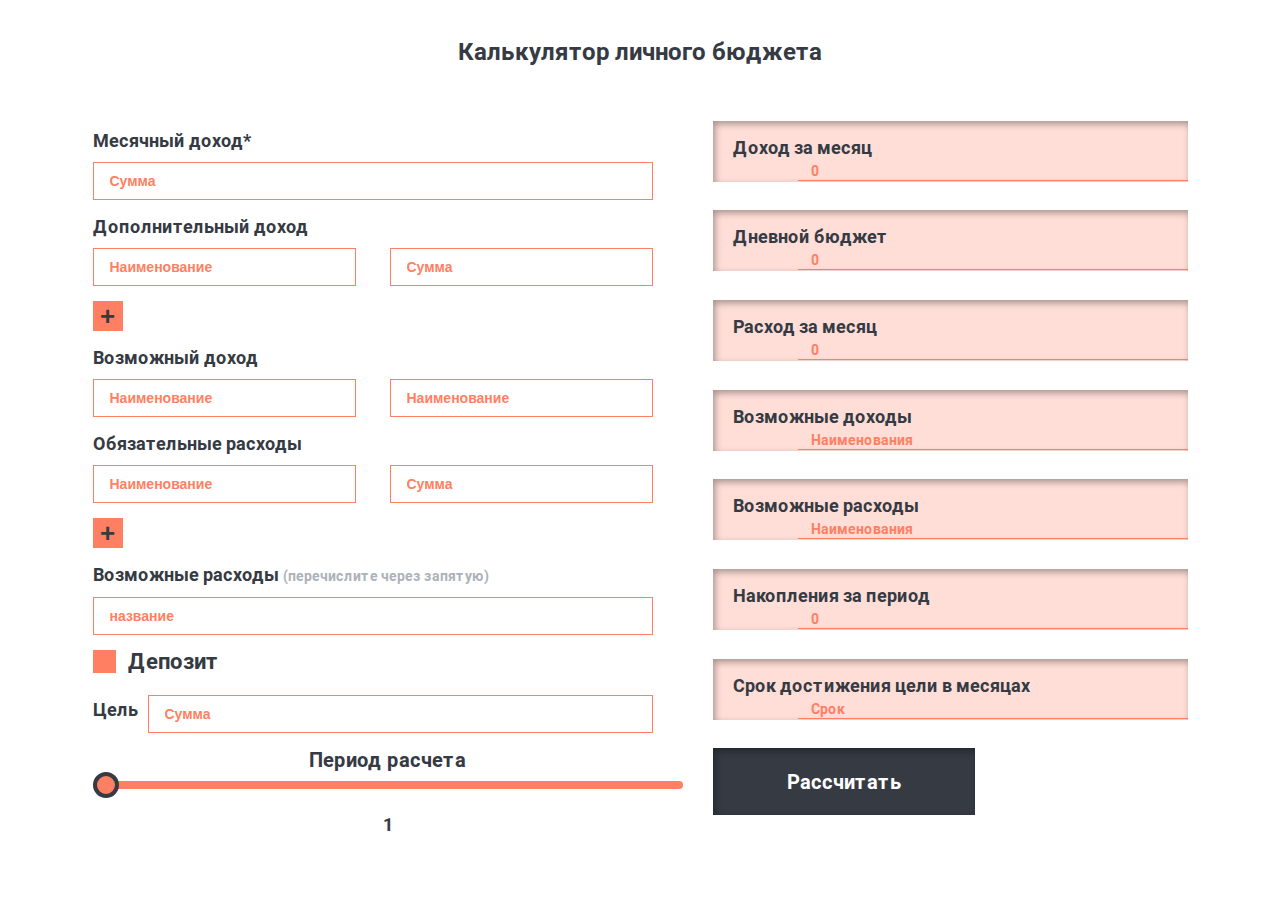
<file: lesson09/index.html>
<!doctype html>
<html lang="pl">
<head>
    <meta charset="UTF-8">
    <meta name="viewport"
        content="width=device-width, user-scalable=no, initial-scale=1.0, maximum-scale=1.0, minimum-scale=1.0">
    <meta http-equiv="X-UA-Compatible" content="ie=edge">
    <link rel="preload" href="./font/Roboto-Bold.woff2" as="font" type="font/woff2" crossorigin>
    <link rel="stylesheet" href="./css/style.min.css">

    <title>Document</title>
</head>
<body>
<h1>Калькулятор личного бюджета</h1>
<section class="main">

    <div class="calc">

        <div class="data">
            <div class="salary">
                <div class="salary-title title">Месячный доход*</div>
                <input type="text" class="salary-amount" placeholder="Сумма">
            </div>

            <div class="income">
                <div class="income-title title">Дополнительный доход</div>
                <div class="income-items">
                    <input type="text" class="income-title" placeholder="Наименование">
                    <input type="text" class="income-amount" placeholder="Сумма">
                </div>

                <button class="btn_plus income_add">+</button>
            </div>

            <div class="additional_income">
                <div class="additional_income-title title">Возможный доход</div>
                <input type="text" class="additional_income-item" placeholder="Наименование">
                <input type="text" class="additional_income-item" placeholder="Наименование">
            </div>

            <div class="expenses">
                <div class="expenses-title title">Обязательные расходы</div>
                <div class="expenses-items">
                    <input type="text" class="expenses-title" placeholder="Наименование">
                    <input type="text" class="expenses-amount" placeholder="Сумма">
                </div>

                <button class="btn_plus expenses_add">+</button>
            </div>
            <div class="additional_expenses">
                <div class="additional_expenses-title title">Возможные расходы <span>(перечислите через запятую)</span></div>
                <input type="text" class="additional_expenses-item" placeholder="название">

            </div>

            <div class="deposit">
                <label class="deposit-label title">Депозит
                    <input id="deposit-check" type="checkbox">
                    <span class="deposit-checkmark"></span>
                </label>
                <select class="deposit-bank">
                    <option value="">Процент</option>
                    <option value="4">Сбербанк</option>
                    <option value="5">Газпромбанк</option>
                    <option value="6">Тинькофф</option>
                    <option value="7">МТС Банк</option>
                    <option value="8">АбсолютБанк</option>
                    <option value="other">Другой</option>
                </select>
                <div class="deposit-calc">
                    <input type="text" class="deposit-amount" placeholder="Сумма">
                    <input type="text" class="deposit-percent" placeholder="Процент">
                </div>
            </div>

            <div class="target">
                <span class="target-title title">Цель</span>
                <input type="text" class="target-amount" placeholder="Сумма">
            </div>

            <div class="period">
                <div class="title period-title">Период расчета</div>
                <input class="period-select" type="range" step="1" min="1" max="12" value="1">
                <div class="title period-amount">1</div>
            </div>

        </div>

        <div class="result">
            <div class="result-budget_month">
                <span class="title">Доход за месяц</span>
                <input type="text" class="result-total budget_month-value" placeholder="0" disabled>
            </div>
            <div class="result-budget_day">
                <span class="title">Дневной бюджет</span>
                <input type="text" class="result-total budget_day-value" placeholder="0">
            </div>

            <div class="result-expenses_month">
                <span class="title">Расход за месяц</span>
                <input type="text" class="result-total expenses_month-value" placeholder="0" disabled>
            </div>
            <div class="result-additional_income">
                <span class="title">Возможные доходы</span>
                <input type="text" class="result-total additional_income-value" placeholder="Наименования" disabled>
            </div>
            <div class="result-additional_expenses">
                <span class="title">Возможные расходы</span>
                <input type="text" class="result-total additional_expenses-value" placeholder="Наименования" disabled>
            </div>

            <div class="result-income_period">
                <span class="title">Накопления за период</span>
                <input type="text" class="result-total income_period-value" placeholder="0" disabled>
            </div>
            <div class="result-target_month">
                <span class="title">Срок достижения цели в месяцах</span>
                <input type="text" class="result-total target_month-value" placeholder="Срок" disabled>
            </div>
            <div class="control">
                <button id="start">Рассчитать</button>
                <button id="cancel">Сбросить</button>
            </div>
        </div>


    </div>


</section>
<!--<script src="./script/oop.js"></script>-->
<script src="js/index.js"></script>
</body>
</html>
</file>
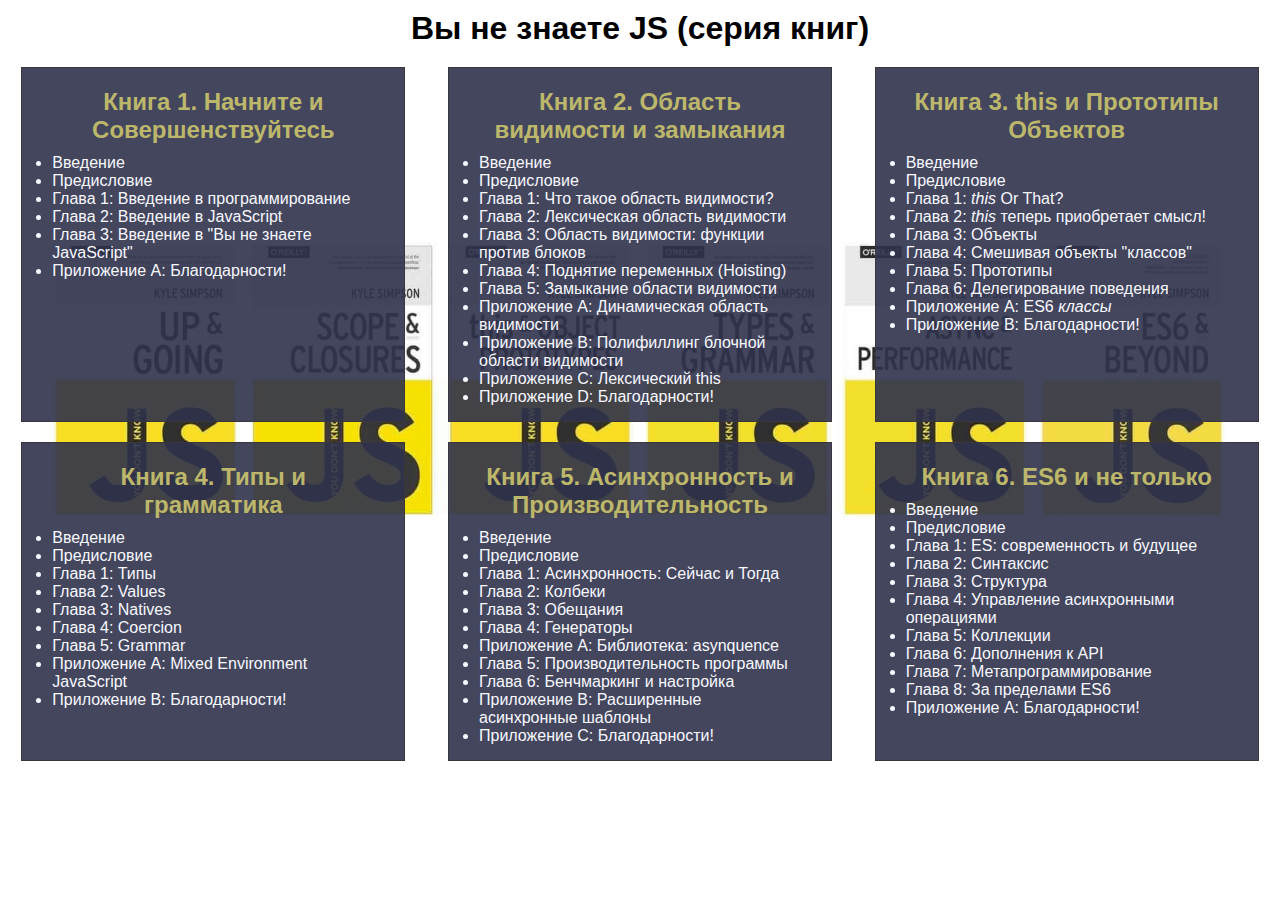
<file: lesson10/index.html>
<!doctype html>
<html lang="ru">
<head>
    <meta charset="UTF-8">
    <meta name="viewport"
        content="width=device-width, user-scalable=no, initial-scale=1.0, maximum-scale=1.0, minimum-scale=1.0">
    <meta http-equiv="X-UA-Compatible" content="ie=edge">
    <link rel="stylesheet" href="style.css">
    <title>You don't know js</title>
</head>
<body>
<h1>Вы не знаете JS (серия книг)</h1>
<aside class="books">
    <div class="book">
        <h2>
            <a href="https://github.com/azat-io/you-dont-know-js-ru/blob/master/scope%20%26%20closures/README.md#%D0%92%D1%8B-%D0%BD%D0%B5-%D0%B7%D0%BD%D0%B0%D0%B5%D1%82%D0%B5-js-%D0%9E%D0%B1%D0%BB%D0%B0%D1%81%D1%82%D1%8C-%D0%B2%D0%B8%D0%B4%D0%B8%D0%BC%D0%BE%D1%81%D1%82%D0%B8-%D0%B8-%D0%B7%D0%B0%D0%BC%D1%8B%D0%BA%D0%B0%D0%BD%D0%B8%D1%8F"
            target="_blank"> Книга 2. Область видимости и замыкания</a></h2>
        <ul>
            <li>Введение</li>
            <li>Предисловие</li>
            <li>Приложение C: Лексический this</li>
            <li>Глава 1: Что такое область видимости?</li>
            <li>Глава 4: Поднятие переменных (Hoisting)</li>
            <li>Глава 5: Замыкание области видимости</li>
            <li>Глава 2: Лексическая область видимости</li>
            <li>Приложение A: Динамическая область видимости</li>
            <li>Глава 3: Область видимости: функции против блоков</li>
            <li>Приложение B: Полифиллинг блочной области видимости</li>
            <li>Приложение D: Благодарности!</li>
        </ul>
    </div>
    <div class="book">
        <h2>
            <a href="https://github.com/azat-io/you-dont-know-js-ru/blob/master/up%20%26%20going/README.md#%D0%92%D1%8B-%D0%BD%D0%B5-%D0%B7%D0%BD%D0%B0%D0%B5%D1%82%D0%B5-js-%D0%9D%D0%B0%D1%87%D0%BD%D0%B8%D1%82%D0%B5-%D0%B8-%D0%A1%D0%BE%D0%B2%D0%B5%D1%80%D1%88%D0%B5%D0%BD%D1%81%D1%82%D0%B2%D1%83%D0%B9%D1%82%D0%B5%D1%81%D1%8C"
            target="_blank">Книга 1. Начните и Совершенствуйтесь</a></h2>
        <ul>
            <li class="chapter">Введение</li>
            <li class="chapter">Предисловие</li>
            <li class="chapter">Глава 1: Введение в программирование</li>
            <li class="chapter">Глава 2: Введение в JavaScript</li>
            <li class="chapter">Глава 3: Введение в "Вы не знаете JavaScript"</li>
            <li class="chapter">Приложение A: Благодарности!</li>
        </ul>
    </div>
    <div class="book">
        <h2>
            <a href="https://github.com/azat-io/you-dont-know-js-ru/blob/master/es6%20%26%20beyond/README.md#you-dont-know-js-es6--beyond"
            target="_blank">Книга 6. ES6 и не только</a></h2>
        <ul>
            <li>Введение</li>
            <li>Предисловие</li>
            <li>Глава 1: ES: современность и будущее</li>
            <li>Глава 2: Синтаксис</li>
            <li>Глава 3: Структура</li>
            <li>Глава 4: Управление асинхронными операциями</li>
            <li>Глава 5: Коллекции</li>
            <li>Глава 6: Дополнения к API</li>
            <li>Глава 7: Метапрограммирование</li>
            <li>Приложение A: Благодарности!</li>
        </ul>
    </div>
    <div class="book">
        <h2>
            <a href="https://github.com/azat-io/you-dont-know-js-ru/blob/master/types%20%26%20grammar/README.md#you-dont-know-js-types--grammar"
            target="_blank">Книга 4. Типы и грамматика</a></h2>
        <ul>
            <li>Введение</li>
            <li>Предисловие</li>
            <li>Глава 1: Типы</li>
            <li>Глава 2: Values</li>
            <li>Глава 3: Natives</li>
            <li>Глава 4: Coercion</li>
            <li>Глава 5: Grammar</li>
            <li>Приложение A: Mixed Environment JavaScript</li>
            <li>Приложение B: Благодарности!</li>
        </ul>
    </div>
    <div class="book">
        <h2>
            <a href="https://github.com/azat-io/you-dont-know-js-ru/blob/master/this%20%26%20object%20prototypes/README.md#you-dont-know-js-this--object-prototypes"
            target="_blank">Книга 3. this и Пропопипы Объектов</a></h2>
        <ul>
            <li>Введение</li>
            <li>Предисловие</li>
            <li>Глава 1: <em>this</em> Or That?</li>
            <li>Глава 2: <em>this</em> теперь приобретает смысл!</li>
            <li>Глава 3: Объекты</li>
            <li>Глава 4: Смешивая объекты "классов"</li>
            <li>Глава 5: Прототипы</li>
            <li>Глава 6: Делегирование поведения</li>
            <li>Приложение A: ES6 <em>классы</em></li>
            <li>Приложение B: Благодарности!</li>
        </ul>
    </div>
    <div class="book">
        <h2>
            <a href="https://github.com/azat-io/you-dont-know-js-ru/blob/master/async%20%26%20performance/README.md#you-dont-know-js-async--performance"
            target="_blank">Книга 5. Асинхронность и Производительность</a></h2>
        <ul>
            <li>Введение</li>
            <li>Предисловие</li>
            <li>Глава 4: Генераторы</li>
            <li>Глава 2: Колбеки</li>
            <li>Глава 3: Обещания</li>
            <li>Приложение A: Библиотека: asynquence</li>
            <li>Глава 5: Производительность программы</li>
            <li>Глава 6: Бенчмаркинг и настройка</li>
            <li>Приложение B: Расширенные асинхронные шаблоны</li>
            <li>Глава 1: Асинхронность: Сейчас и Тогда</li>
            <li>Приложение C: Благодарности!</li>
        </ul>
    </div>
</aside>


<div class="adv">
    <span>Купи google недорого</span>
</div>

    <script src="script.js"></script>
</body>
</html>
</file>
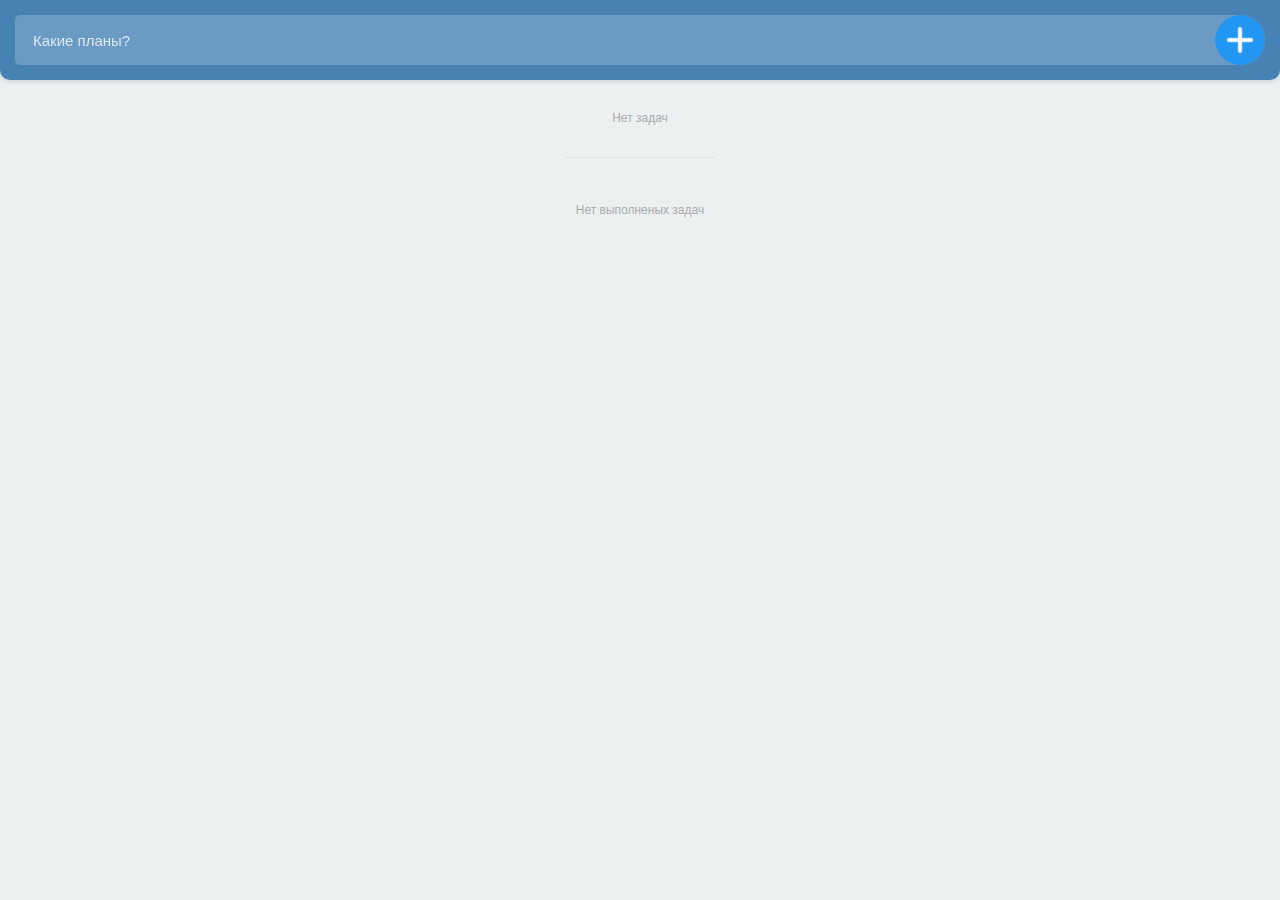
<file: lesson12/index.html>
<!doctype html>
<html lang="ru">
<head>
	<meta charset="UTF-8">
	<meta name="viewport"
				content="width=device-width, user-scalable=no, initial-scale=1.0, maximum-scale=1.0, minimum-scale=1.0">
	<meta http-equiv="X-UA-Compatible" content="ie=edge">
	<title>ToDo</title>

	<link rel="stylesheet" type="text/css" href="css/normalize.css">
	<link rel="stylesheet" type="text/css" href="css/style.css">
</head>
<body>

<header class="header">
	<form class="todo-control">
		<label><input class="header-input" type="text" placeholder="Какие планы?"></label>
		<button class="header-button" id="add"></button>
	</form>
</header>

<div class="todo-container">

	<ul class="todo todo-list" id="todo">
		
	</ul>

	<ul class="todo todo-completed" id="completed">
		
	</ul>
</div>

<script src="script.js"></script>
<!-- <script src="index.js"></script> -->
</body>
</html>
</file>
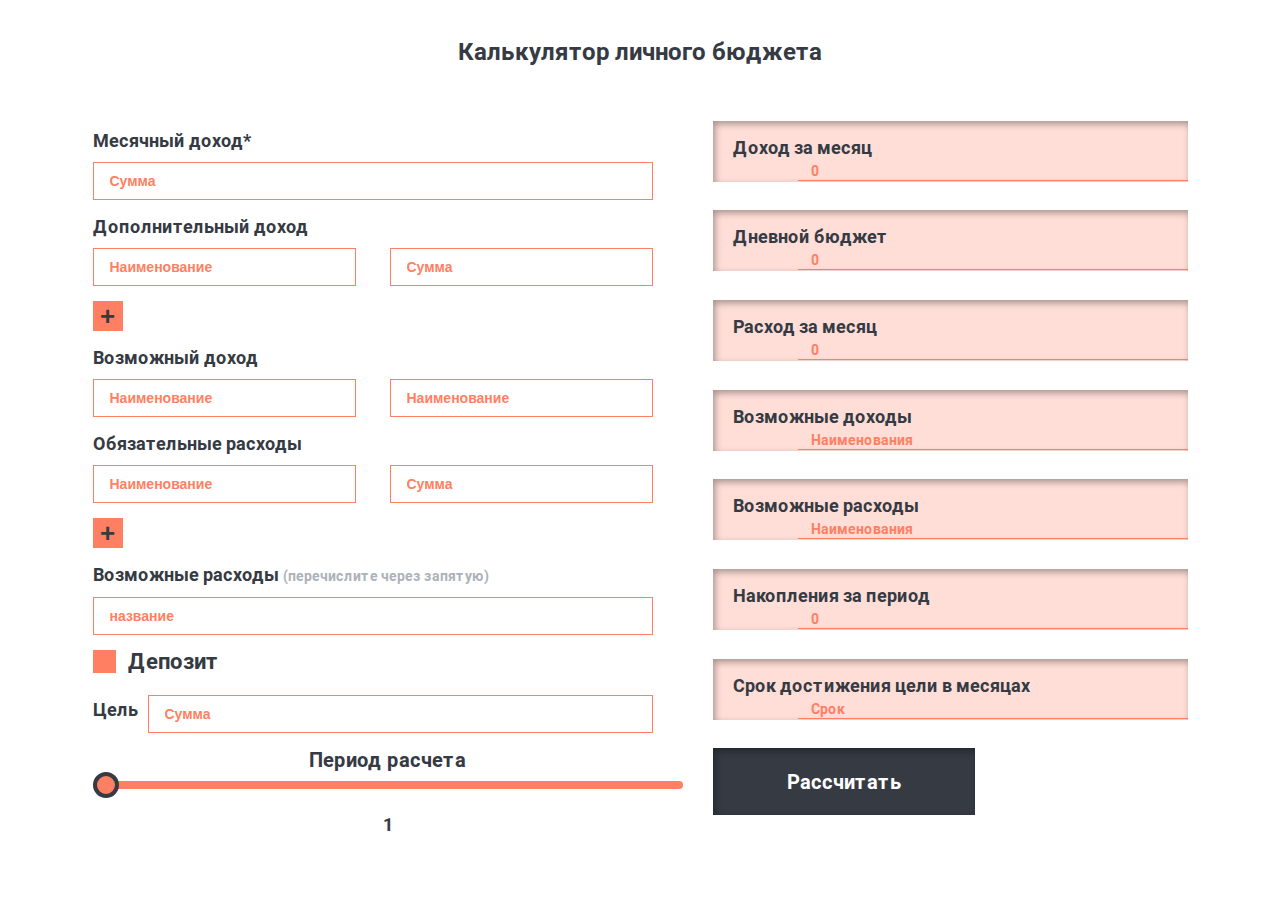
<file: lesson13/index.html>
<!doctype html>
<html lang="pl">
<head>
    <meta charset="UTF-8">
    <meta name="viewport"
        content="width=device-width, user-scalable=no, initial-scale=1.0, maximum-scale=1.0, minimum-scale=1.0">
    <meta http-equiv="X-UA-Compatible" content="ie=edge">
    <link rel="preload" href="./font/Roboto-Bold.woff2" as="font" type="font/woff2" crossorigin>
    <link rel="stylesheet" href="./css/style.min.css">

    <title>Document</title>
</head>
<body>
<h1>Калькулятор личного бюджета</h1>
<section class="main">

    <div class="calc">

        <div class="data">
            <div class="salary">
                <div class="salary-title title">Месячный доход*</div>
                <input type="text" class="salary-amount" placeholder="Сумма">
            </div>

            <div class="income">
                <div class="income-title title">Дополнительный доход</div>
                <div class="income-items">
                    <input type="text" class="income-title" placeholder="Наименование">
                    <input type="text" class="income-amount" placeholder="Сумма">
                </div>

                <button class="btn_plus income_add">+</button>
            </div>

            <div class="additional_income">
                <div class="additional_income-title title">Возможный доход</div>
                <input type="text" class="additional_income-item" placeholder="Наименование">
                <input type="text" class="additional_income-item" placeholder="Наименование">
            </div>

            <div class="expenses">
                <div class="expenses-title title">Обязательные расходы</div>
                <div class="expenses-items">
                    <input type="text" class="expenses-title" placeholder="Наименование">
                    <input type="text" class="expenses-amount" placeholder="Сумма">
                </div>

                <button class="btn_plus expenses_add">+</button>
            </div>
            <div class="additional_expenses">
                <div class="additional_expenses-title title">Возможные расходы <span>(перечислите через запятую)</span></div>
                <input type="text" class="additional_expenses-item" placeholder="название">

            </div>

            <div class="deposit">
                <label class="deposit-label title">Депозит
                    <input id="deposit-check" type="checkbox">
                    <span class="deposit-checkmark"></span>
                </label>
                <select class="deposit-bank">
                    <option value="">Процент</option>
                    <option value="4">Сбербанк</option>
                    <option value="5">Газпромбанк</option>
                    <option value="6">Тинькофф</option>
                    <option value="7">МТС Банк</option>
                    <option value="8">АбсолютБанк</option>
                    <option value="other">Другой</option>
                </select>
                <div class="deposit-calc">
                    <input type="text" class="deposit-amount" placeholder="Сумма">
                    <input type="text" class="deposit-percent" placeholder="Процент">
                </div>
            </div>

            <div class="target">
                <span class="target-title title">Цель</span>
                <input type="text" class="target-amount" placeholder="Сумма">
            </div>

            <div class="period">
                <div class="title period-title">Период расчета</div>
                <input class="period-select" type="range" step="1" min="1" max="12" value="1">
                <div class="title period-amount">1</div>
            </div>

        </div>

        <div class="result">
            <div class="result-budget_month">
                <span class="title">Доход за месяц</span>
                <input type="text" class="result-total budget_month-value" placeholder="0" disabled>
            </div>
            <div class="result-budget_day">
                <span class="title">Дневной бюджет</span>
                <input type="text" class="result-total budget_day-value" placeholder="0">
            </div>

            <div class="result-expenses_month">
                <span class="title">Расход за месяц</span>
                <input type="text" class="result-total expenses_month-value" placeholder="0" disabled>
            </div>
            <div class="result-additional_income">
                <span class="title">Возможные доходы</span>
                <input type="text" class="result-total additional_income-value" placeholder="Наименования" disabled>
            </div>
            <div class="result-additional_expenses">
                <span class="title">Возможные расходы</span>
                <input type="text" class="result-total additional_expenses-value" placeholder="Наименования" disabled>
            </div>

            <div class="result-income_period">
                <span class="title">Накопления за период</span>
                <input type="text" class="result-total income_period-value" placeholder="0" disabled>
            </div>
            <div class="result-target_month">
                <span class="title">Срок достижения цели в месяцах</span>
                <input type="text" class="result-total target_month-value" placeholder="Срок" disabled>
            </div>
            <div class="control">
                <button id="start">Рассчитать</button>
                <button id="cancel">Сбросить</button>
            </div>
        </div>
    </div>
</section>
<!-- <script src="js/script.js"></script> -->
<script src="js/index.js"></script>
</body>
</html>
</file>
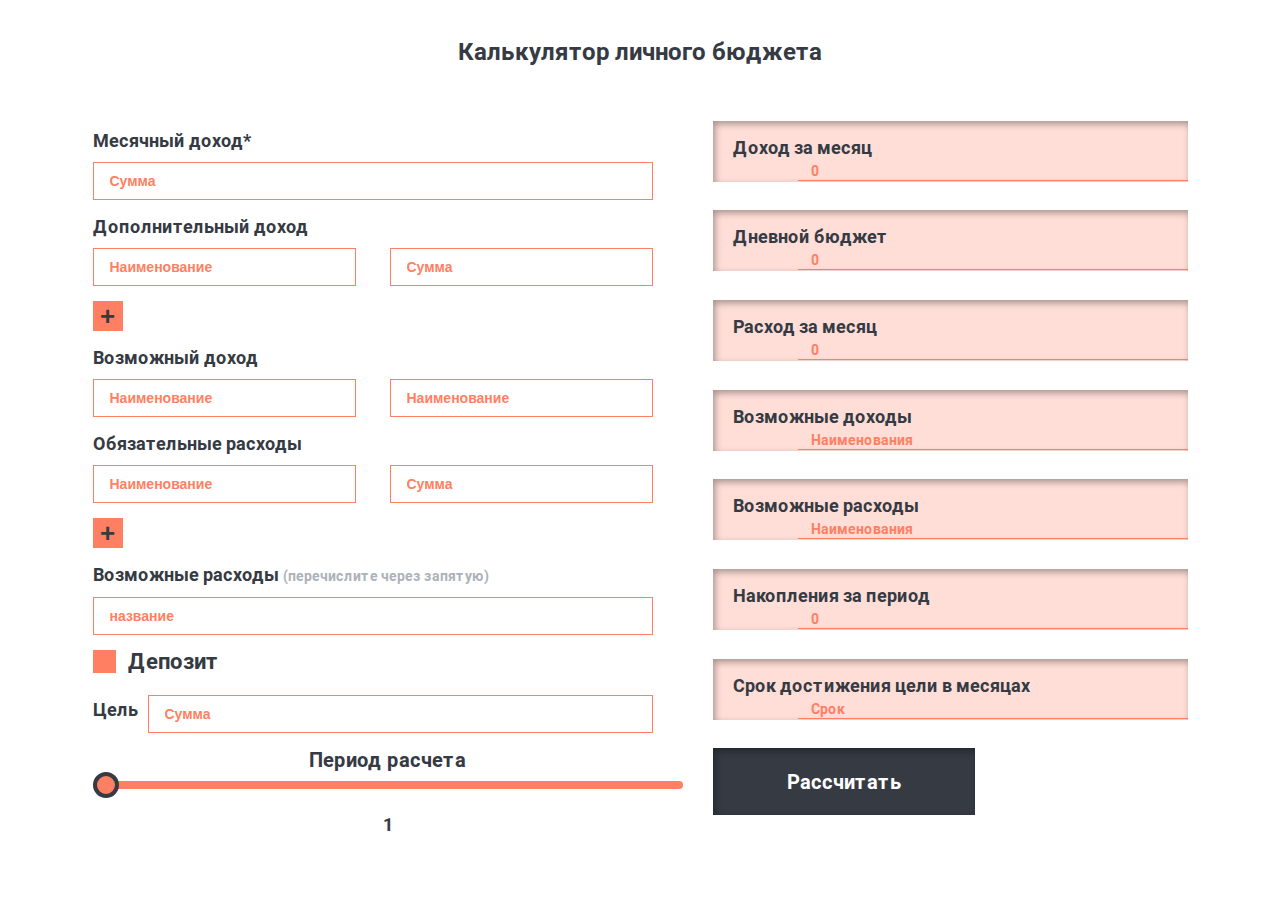
<file: lesson14_1/index.html>
<!doctype html>
<html lang="pl">
<head>
    <meta charset="UTF-8">
    <meta name="viewport"
        content="width=device-width, user-scalable=no, initial-scale=1.0, maximum-scale=1.0, minimum-scale=1.0">
    <meta http-equiv="X-UA-Compatible" content="ie=edge">
    <link rel="preload" href="./font/Roboto-Bold.woff2" as="font" type="font/woff2" crossorigin>
    <link rel="stylesheet" href="./css/style.min.css">

    <title>Document</title>
</head>
<body>
<h1>Калькулятор личного бюджета</h1>
<section class="main">

    <div class="calc">

        <div class="data">
            <div class="salary">
                <div class="salary-title title">Месячный доход*</div>
                <input type="text" class="salary-amount" placeholder="Сумма">
            </div>

            <div class="income">
                <div class="income-title title">Дополнительный доход</div>
                <div class="income-items">
                    <input type="text" class="income-title" placeholder="Наименование">
                    <input type="text" class="income-amount" placeholder="Сумма">
                </div>

                <button class="btn_plus income_add">+</button>
            </div>

            <div class="additional_income">
                <div class="additional_income-title title">Возможный доход</div>
                <input type="text" class="additional_income-item" placeholder="Наименование">
                <input type="text" class="additional_income-item" placeholder="Наименование">
            </div>

            <div class="expenses">
                <div class="expenses-title title">Обязательные расходы</div>
                <div class="expenses-items">
                    <input type="text" class="expenses-title" placeholder="Наименование">
                    <input type="text" class="expenses-amount" placeholder="Сумма">
                </div>

                <button class="btn_plus expenses_add">+</button>
            </div>
            <div class="additional_expenses">
                <div class="additional_expenses-title title">Возможные расходы <span>(перечислите через запятую)</span></div>
                <input type="text" class="additional_expenses-item" placeholder="название">

            </div>

            <div class="deposit">
                <label class="deposit-label title">Депозит
                    <input id="deposit-check" type="checkbox">
                    <span class="deposit-checkmark"></span>
                </label>
                <select class="deposit-bank">
                    <option value="">Процент</option>
                    <option value="4">Сбербанк</option>
                    <option value="5">Газпромбанк</option>
                    <option value="6">Тинькофф</option>
                    <option value="7">МТС Банк</option>
                    <option value="8">АбсолютБанк</option>
                    <option value="other">Другой</option>
                </select>
                <div class="deposit-calc">
                    <input type="text" class="deposit-amount" placeholder="Сумма">
                    <input type="text" class="deposit-percent" placeholder="Процент">
                </div>
            </div>

            <div class="target">
                <span class="target-title title">Цель</span>
                <input type="text" class="target-amount" placeholder="Сумма">
            </div>

            <div class="period">
                <div class="title period-title">Период расчета</div>
                <input class="period-select" type="range" step="1" min="1" max="12" value="1">
                <div class="title period-amount">1</div>
            </div>

        </div>

        <div class="result">
            <div class="result-budget_month">
                <span class="title">Доход за месяц</span>
                <input type="text" class="result-total budget_month-value" placeholder="0" disabled>
            </div>
            <div class="result-budget_day">
                <span class="title">Дневной бюджет</span>
                <input type="text" class="result-total budget_day-value" placeholder="0">
            </div>

            <div class="result-expenses_month">
                <span class="title">Расход за месяц</span>
                <input type="text" class="result-total expenses_month-value" placeholder="0" disabled>
            </div>
            <div class="result-additional_income">
                <span class="title">Возможные доходы</span>
                <input type="text" class="result-total additional_income-value" placeholder="Наименования" disabled>
            </div>
            <div class="result-additional_expenses">
                <span class="title">Возможные расходы</span>
                <input type="text" class="result-total additional_expenses-value" placeholder="Наименования" disabled>
            </div>

            <div class="result-income_period">
                <span class="title">Накопления за период</span>
                <input type="text" class="result-total income_period-value" placeholder="0" disabled>
            </div>
            <div class="result-target_month">
                <span class="title">Срок достижения цели в месяцах</span>
                <input type="text" class="result-total target_month-value" placeholder="Срок" disabled>
            </div>
            <div class="control">
                <button id="start">Рассчитать</button>
                <button id="cancel">Сбросить</button>
            </div>
        </div>
    </div>
</section>
<script src="js/script.js"></script>
</body>
</html>
</file>
<file: lesson10/style.css>
* {
  -webkit-box-sizing: border-box;
  box-sizing: border-box;
  margin: 0;
  padding: 0;
  outline: 0;
  font-family: sans-serif;
}

a {
  text-decoration: none;
}

a:visited {
  text-decoration: none;
}

a:hover {
  text-decoration: none;
}

a:focus {
  text-decoration: none;
}

a:active {
  text-decoration: none;
}

body {
  position: relative;
  background-image: url(./image/open_book.jpg);
  background-size: cover;
  background-position: center;
  background-repeat: no-repeat;
  z-index: 1;
}


h1, h2 {
  text-align: center;
  margin: 10px 0;
}

.books {
  margin: 0 auto;
  display: flex;
  flex-wrap: wrap;
  justify-content: space-around;
  max-width: 1300px;
}

h2>a{
  color: darkkhaki;
}

.book {
  position: relative;
  flex-basis: 30%;
  margin: 10px;
  padding: 10px 30px 15px;
  border: 1px solid #39373B;
  color: ghostwhite;
}

.book:before {
  content: "";
  display: block;
  position: absolute;
  left: 0;
  top: 0;
  width: 100%;
  height: 100%;
  background-color: rgba(47, 50, 75, 0.90);
  z-index: -1;
}


@-webkit-keyframes blink {
  100% { color: rgba(34, 34, 34, 0); }
}
@keyframes blink {
  100% { color: rgba(34, 34, 34, 0); }
}

.adv {
  position: absolute;
  display: block;
  top: 0;
  right: 10px;
  width: 300px;
  height: 200px;
  background: #f8f8f8 url("./image/adv.jpg") no-repeat center top;
  padding: 150px 0 0;
  text-align: center;
  border: 2px solid red;
  border-radius: 30px;
  font-weight: bold;
  cursor: pointer;
}
.adv span{
  -webkit-animation: blink 1s linear infinite;
  animation: blink 1s linear infinite;
}
</file>
<file: lesson12/css/style.css>
@charset "UTF-8";


html {
    box-sizing: border-box;
}

*,
*::before,
*::after {
    box-sizing: inherit;
}

body {
    background-color: #f9f9f9;
    font-family: Arial, sans-serif;
    font-size: 16px;
    line-height: 1.429;
    color: black;
}


img {
    max-width: 100%;
    height: auto;
}

a {
    text-decoration: none;
    color: inherit;
}

ul {
    list-style: none;
    padding: 0;
    margin: 0;
}

h1, h2, h3, p {
    padding: 0;
    margin: 0;
}


body {
    background: #edf0f1;
    padding: 80px 0 0 0;
}

.todo-container {
    width: 100%;
    float: left;
    padding: 15px;
}

.header {
    width: 100%;
    height: 80px;

    position: fixed;
    padding: 15px;
    top: 0;
    left: 0;
    z-index: 5;

    background-color: steelblue;
    box-shadow: 0 2px 4px rgba(44, 62, 80, 0.15);
    border-bottom-right-radius: 10px;
    border-bottom-left-radius: 10px;
}

.header-input {
    width: 100%;
    height: 50px;
    float: left;
    color: #fff;
    font-size: 15px;
    font-weight: 400;
    text-indent: 18px;
    padding: 0 60px 0 0;
    background: rgba(255, 255, 255, 0.2);
    border-radius: 5px 25px 25px 5px;
    border: 0;
    box-shadow: none;
    outline: none;

    -webkit-appearance: none;
    -moz-appearance: none;
}

.header-input::-webkit-input-placeholder {
    color: rgba(255, 255, 255, 0.75);
}

.header-input:-ms-input-placeholder {
    color: rgba(255, 255, 255, 0.75);
}

.header-button {
    width: 50px;
    height: 50px;
    background: transparent url("../img/plus.png") no-repeat center/cover;
    position: absolute;
    top: 15px;
    right: 15px;
    z-index: 2;

    border-radius: 25px;
    border: 0;
    box-shadow: none;
    outline: none;
    cursor: pointer;

    -webkit-appearance: none;
    -moz-appearance: none;
}


.todo {
    width: 100%;
    float: left;
}

.todo-item {
    width: 100%;
    min-height: 50px;
    float: left;
    font-size: 14px;
    font-weight: 500;
    color: #444;
    line-height: 22px;

    background: #fff;
    border-radius: 5px;
    position: relative;
    box-shadow: 0 1px 2px rgba(44, 62, 80, 0.10);
    margin: 0 0 10px 0;
    padding: 14px 100px 14px 14px;
    word-break: break-word;
}

.todo-item:last-of-type {
    margin: 0;
}

.todo-buttons {
    width: 100px;
    height: 50px;

    position: absolute;
    top: 0;
    right: 0;
}

.todo-buttons button {
    width: 50px;
    height: 50px;
    float: left;
    background-color: transparent;
    background-position: center;
    background-repeat: no-repeat;
    position: relative;
    border: 0;
    box-shadow: none;
    outline: none;
    cursor: pointer;

    -webkit-appearance: none;
    -moz-appearance: none;
}

.todo-buttons .buttons button:last-of-type:before {
    content: '';
    width: 1px;
    height: 30px;
    background: #edf0f1;

    position: absolute;
    top: 10px;
    left: 0;
}

.todo-remove {
     background-image: url("../img/trash.png");
 }

.todo-complete {
    background-image: url("../img/uncheck.png");
}

.todo-completed .todo-complete {
    background-image: url("../img/check.png");
}

.todo-completed {
    position: relative;
    padding: 60px 0 0 0;
}

.todo-completed:before {
    content: '';
    width: 150px;
    height: 1px;
    background: #d8e5e0;

    position: absolute;
    top: 30px;
    left: 50%;

    margin: 0 0 0 -75px;
}

.todo:empty:after {
    content: 'Нет задач';
    margin: 15px 0 0 0;
}

.todo-completed:empty:after {
    content: 'Нет выполненых задач';
}

.todo:after,
.todo-completed:after {
    width: 100%;
    display: block;
    text-align: center;
    font-size: 12px;
    color: #aaa;
}
</file>
<file: lesson09/css/style.min.css>
@font-face{font-family:Roboto;src:url(../font/Roboto-Bold.woff2) format("woff2"),url(../font/Roboto-Bold.woff) format("woff")}body{font-family:Roboto,sans-serif;color:#777;padding-top:40px}*{-webkit-box-sizing:border-box;box-sizing:border-box;margin:0;padding:0;outline:0}a,a:active,a:focus,a:hover,a:visited{text-decoration:none}.calc{display:-webkit-box;display:-ms-flexbox;display:flex;-ms-flex-wrap:wrap;flex-wrap:wrap;max-width:90%;margin:auto;-webkit-box-pack:center;-ms-flex-pack:center;justify-content:center}h1{color:#353a43;font-size:24px;font-weight:700;line-height:24px;text-align:center;margin-bottom:50px}.title{color:#353a43;font-size:18px;font-weight:700;line-height:24px;margin-top:15px}.title span{font-size:14px;color:#adb1ba}.data>div{padding-right:30px}.data input[type=text]{height:20px;padding:18px 16px;border:1px solid #ff7f63;margin:9px 30px 0 0;width:263px}.data input[type=text]::-webkit-input-placeholder{color:#ff7f63;font-size:14px;font-weight:700;line-height:24px}.data input[type=text]:-moz-placeholder{color:#ff7f63;font-size:14px;font-weight:700;line-height:24px}.data input[type=text]::-moz-placeholder{color:#ff7f63;font-size:14px;font-weight:700;line-height:24px}.data input[type=text]:-ms-input-placeholder{color:#ff7f63;font-size:14px;font-weight:700;line-height:24px}.data .btn_plus{width:30px;height:30px;text-align:center;line-height:30px;background-color:#ff7f63;color:#353a43;outline:0;border:none;font-size:26px;font-weight:700;cursor:pointer;margin-top:15px}.data .btn_plus:hover{-webkit-box-shadow:inset 2px 3px 7px rgba(0,0,0,.35);box-shadow:inset 2px 3px 7px rgba(0,0,0,.35)}.data .additional_expenses-item,.data .salary-amount{width:calc(100% - 30px)!important}.data .deposit-label{display:block;position:relative;padding-left:35px;margin-bottom:12px;cursor:pointer;font-size:22px;-webkit-user-select:none;-moz-user-select:none;-ms-user-select:none;user-select:none}.data .deposit-label input{position:absolute;opacity:0;cursor:pointer;height:0;width:0}.data .deposit-label .deposit-checkmark{position:absolute;top:0;left:0;height:23px;width:23px;background-color:#ff7f63}.data .deposit-label .deposit-checkmark:after{content:"";position:absolute;display:none;left:9px;top:5px;width:5px;height:10px;border:solid #353a43;border-width:0 3px 3px 0;-webkit-transform:rotate(45deg);transform:rotate(45deg)}.data .deposit-label:hover input~.deposit-checkmark{background-color:#ff7f63;-webkit-box-shadow:inset 2px 3px 7px rgba(0,0,0,.35);box-shadow:inset 2px 3px 7px rgba(0,0,0,.35)}.data .deposit-label input:checked~.deposit-checkmark:after{display:block}.data .deposit-bank{display:none;font-family:Roboto,sans-serif;font-size:14px;font-variant:small-caps;font-weight:700;color:#444;line-height:1.3;padding:.6em 1.4em .5em .8em;width:263px;max-width:100%;-webkit-box-sizing:border-box;box-sizing:border-box;margin:0;-webkit-box-shadow:inset 2px 3px 7px rgba(0,0,0,.35);box-shadow:inset 2px 3px 7px rgba(0,0,0,.35);border:1px solid #ff7f63;background-color:#ff7f63;cursor:pointer;-moz-appearance:none;-webkit-appearance:none;appearance:none;background-image:url(../img/arrow.svg);background-repeat:no-repeat,repeat;background-position:right .7em top 50%,0 0;background-size:20px auto,100%}.data .deposit-bank::-ms-expand{display:none}.data .deposit-bank:hover{border-color:#888}.data .deposit-bank:focus{border-color:#aaa;color:#222;outline:0}.data .deposit-bank option{font-weight:400}.data .deposit-amount,.data .deposit-percent{display:none}.data .target{display:-webkit-box;display:-ms-flexbox;display:flex}.data .target-title{margin:auto 10px auto auto}.data .target-amount{-webkit-box-flex:1;-ms-flex-positive:1;flex-grow:1}.data .period{text-align:center}.data .period-title{font-size:20px;text-align:center}.data .period input[type=range].period-select{-webkit-appearance:none;width:100%;margin:9px 0}.data .period input[type=range].period-select:focus{outline:0}.data .period input[type=range].period-select::-webkit-slider-runnable-track{width:100%;height:8px;cursor:pointer;background:#ff7f63;border-radius:25px;border:0 solid #000001}.data .period input[type=range].period-select::-webkit-slider-thumb{border:4px solid #353a43;height:26px;width:26px;border-radius:50px;background:#ff7f63;cursor:pointer;-webkit-appearance:none;margin-top:-9px}.data .period input[type=range].period-select:focus::-webkit-slider-runnable-track{background:#ff7f63}.data .period input[type=range].period-select::-moz-range-track{width:100%;height:8px;cursor:pointer;background:#ff7f63;border-radius:25px;border:0 solid #000001}.data .period input[type=range].period-select::-moz-range-thumb{border:4px solid #353a43;height:26px;width:26px;border-radius:50px;background:#ff7f63;cursor:pointer}.data .period input[type=range].period-select::-ms-track{width:100%;height:8px;cursor:pointer;background:0 0;border-color:transparent;color:transparent}.data .period input[type=range].period-select::-ms-fill-lower,.data .period input[type=range].period-select::-ms-fill-upper{background:#ff7f63;border:0 solid #000001;border-radius:50px}.data .period input[type=range].period-select::-ms-thumb{border:4px solid #353a43;width:26px;border-radius:50px;background:#ff7f63;cursor:pointer;height:8px}.data .period input[type=range].period-select:focus::-ms-fill-lower,.data .period input[type=range].period-select:focus::-ms-fill-upper{background:#ff7f63}.result{display:-webkit-box;display:-ms-flexbox;display:flex;-webkit-box-orient:vertical;-webkit-box-direction:normal;-ms-flex-direction:column;flex-direction:column;-ms-flex-pack:distribute;justify-content:space-around}.result div{width:100%;-webkit-box-shadow:inset 2px 3px 7px rgba(0,0,0,.35);box-shadow:inset 2px 3px 7px rgba(0,0,0,.35);background-color:rgba(255,127,99,.26);color:#353a43;padding:15px 0 1px 20px;margin-bottom:15px}.result div span{display:block}.result div input{min-width:390px;margin-left:65px;padding-left:13px;border:none;outline:0;border-bottom:1px solid #ff7f63;color:#ff7f63;font-family:Roboto;font-size:14px;font-weight:700;background-color:transparent}.result div input::-webkit-input-placeholder{color:#ff7f63;font-size:14px;font-weight:700;line-height:24px}.result div input:-moz-placeholder{color:#ff7f63;font-size:14px;font-weight:700;line-height:24px}.result div input::-moz-placeholder{color:#ff7f63;font-size:14px;font-weight:700;line-height:24px}.result div input:-ms-input-placeholder{color:#ff7f63;font-size:14px;font-weight:700;line-height:24px}.result .title{margin-top:0}.result .control{background-color:transparent;-webkit-box-shadow:none;box-shadow:none;display:-webkit-box;display:-ms-flexbox;display:flex;-webkit-box-pack:justify;-ms-flex-pack:justify;justify-content:space-between;padding:0}.result #cancel{display:none}.result #cancel,.result #start{width:262px;height:67px;-webkit-box-shadow:inset 2px 3px 7px rgba(0,0,0,.35);box-shadow:inset 2px 3px 7px rgba(0,0,0,.35);background-color:#353a43;color:#fff;font-size:20px;font-family:Roboto;font-weight:700;line-height:24px;cursor:pointer;border:none;outline:transparent}.result #cancel:hover,.result #start:hover{opacity:.7}.result #cancel:active,.result #start:active{background-color:#ff7f63;color:#fff;opacity:1}
</file>
<file: lesson13/css/style.min.css>
@font-face{font-family:Roboto;src:url(../font/Roboto-Bold.woff2) format("woff2"),url(../font/Roboto-Bold.woff) format("woff")}body{font-family:Roboto,sans-serif;color:#777;padding-top:40px}*{-webkit-box-sizing:border-box;box-sizing:border-box;margin:0;padding:0;outline:0}a,a:active,a:focus,a:hover,a:visited{text-decoration:none}.calc{display:-webkit-box;display:-ms-flexbox;display:flex;-ms-flex-wrap:wrap;flex-wrap:wrap;max-width:90%;margin:auto;-webkit-box-pack:center;-ms-flex-pack:center;justify-content:center}h1{color:#353a43;font-size:24px;font-weight:700;line-height:24px;text-align:center;margin-bottom:50px}.title{color:#353a43;font-size:18px;font-weight:700;line-height:24px;margin-top:15px}.title span{font-size:14px;color:#adb1ba}.data>div{padding-right:30px}.data input[type=text]{height:20px;padding:18px 16px;border:1px solid #ff7f63;margin:9px 30px 0 0;width:263px}.data input[type=text]::-webkit-input-placeholder{color:#ff7f63;font-size:14px;font-weight:700;line-height:24px}.data input[type=text]:-moz-placeholder{color:#ff7f63;font-size:14px;font-weight:700;line-height:24px}.data input[type=text]::-moz-placeholder{color:#ff7f63;font-size:14px;font-weight:700;line-height:24px}.data input[type=text]:-ms-input-placeholder{color:#ff7f63;font-size:14px;font-weight:700;line-height:24px}.data .btn_plus{width:30px;height:30px;text-align:center;line-height:30px;background-color:#ff7f63;color:#353a43;outline:0;border:none;font-size:26px;font-weight:700;cursor:pointer;margin-top:15px}.data .btn_plus:hover{-webkit-box-shadow:inset 2px 3px 7px rgba(0,0,0,.35);box-shadow:inset 2px 3px 7px rgba(0,0,0,.35)}.data .additional_expenses-item,.data .salary-amount{width:calc(100% - 30px)!important}.data .deposit-label{display:block;position:relative;padding-left:35px;margin-bottom:12px;cursor:pointer;font-size:22px;-webkit-user-select:none;-moz-user-select:none;-ms-user-select:none;user-select:none}.data .deposit-label input{position:absolute;opacity:0;cursor:pointer;height:0;width:0}.data .deposit-label .deposit-checkmark{position:absolute;top:0;left:0;height:23px;width:23px;background-color:#ff7f63}.data .deposit-label .deposit-checkmark:after{content:"";position:absolute;display:none;left:9px;top:5px;width:5px;height:10px;border:solid #353a43;border-width:0 3px 3px 0;-webkit-transform:rotate(45deg);transform:rotate(45deg)}.data .deposit-label:hover input~.deposit-checkmark{background-color:#ff7f63;-webkit-box-shadow:inset 2px 3px 7px rgba(0,0,0,.35);box-shadow:inset 2px 3px 7px rgba(0,0,0,.35)}.data .deposit-label input:checked~.deposit-checkmark:after{display:block}.data .deposit-bank{display:none;font-family:Roboto,sans-serif;font-size:14px;font-variant:small-caps;font-weight:700;color:#444;line-height:1.3;padding:.6em 1.4em .5em .8em;width:263px;max-width:100%;-webkit-box-sizing:border-box;box-sizing:border-box;margin:0;-webkit-box-shadow:inset 2px 3px 7px rgba(0,0,0,.35);box-shadow:inset 2px 3px 7px rgba(0,0,0,.35);border:1px solid #ff7f63;background-color:#ff7f63;cursor:pointer;-moz-appearance:none;-webkit-appearance:none;appearance:none;background-image:url(../img/arrow.svg);background-repeat:no-repeat,repeat;background-position:right .7em top 50%,0 0;background-size:20px auto,100%}.data .deposit-bank::-ms-expand{display:none}.data .deposit-bank:hover{border-color:#888}.data .deposit-bank:focus{border-color:#aaa;color:#222;outline:0}.data .deposit-bank option{font-weight:400}.data .deposit-amount,.data .deposit-percent{display:none}.data .target{display:-webkit-box;display:-ms-flexbox;display:flex}.data .target-title{margin:auto 10px auto auto}.data .target-amount{-webkit-box-flex:1;-ms-flex-positive:1;flex-grow:1}.data .period{text-align:center}.data .period-title{font-size:20px;text-align:center}.data .period input[type=range].period-select{-webkit-appearance:none;width:100%;margin:9px 0}.data .period input[type=range].period-select:focus{outline:0}.data .period input[type=range].period-select::-webkit-slider-runnable-track{width:100%;height:8px;cursor:pointer;background:#ff7f63;border-radius:25px;border:0 solid #000001}.data .period input[type=range].period-select::-webkit-slider-thumb{border:4px solid #353a43;height:26px;width:26px;border-radius:50px;background:#ff7f63;cursor:pointer;-webkit-appearance:none;margin-top:-9px}.data .period input[type=range].period-select:focus::-webkit-slider-runnable-track{background:#ff7f63}.data .period input[type=range].period-select::-moz-range-track{width:100%;height:8px;cursor:pointer;background:#ff7f63;border-radius:25px;border:0 solid #000001}.data .period input[type=range].period-select::-moz-range-thumb{border:4px solid #353a43;height:26px;width:26px;border-radius:50px;background:#ff7f63;cursor:pointer}.data .period input[type=range].period-select::-ms-track{width:100%;height:8px;cursor:pointer;background:0 0;border-color:transparent;color:transparent}.data .period input[type=range].period-select::-ms-fill-lower,.data .period input[type=range].period-select::-ms-fill-upper{background:#ff7f63;border:0 solid #000001;border-radius:50px}.data .period input[type=range].period-select::-ms-thumb{border:4px solid #353a43;width:26px;border-radius:50px;background:#ff7f63;cursor:pointer;height:8px}.data .period input[type=range].period-select:focus::-ms-fill-lower,.data .period input[type=range].period-select:focus::-ms-fill-upper{background:#ff7f63}.result{display:-webkit-box;display:-ms-flexbox;display:flex;-webkit-box-orient:vertical;-webkit-box-direction:normal;-ms-flex-direction:column;flex-direction:column;-ms-flex-pack:distribute;justify-content:space-around}.result div{width:100%;-webkit-box-shadow:inset 2px 3px 7px rgba(0,0,0,.35);box-shadow:inset 2px 3px 7px rgba(0,0,0,.35);background-color:rgba(255,127,99,.26);color:#353a43;padding:15px 0 1px 20px;margin-bottom:15px}.result div span{display:block}.result div input{min-width:390px;margin-left:65px;padding-left:13px;border:none;outline:0;border-bottom:1px solid #ff7f63;color:#ff7f63;font-family:Roboto;font-size:14px;font-weight:700;background-color:transparent}.result div input::-webkit-input-placeholder{color:#ff7f63;font-size:14px;font-weight:700;line-height:24px}.result div input:-moz-placeholder{color:#ff7f63;font-size:14px;font-weight:700;line-height:24px}.result div input::-moz-placeholder{color:#ff7f63;font-size:14px;font-weight:700;line-height:24px}.result div input:-ms-input-placeholder{color:#ff7f63;font-size:14px;font-weight:700;line-height:24px}.result .title{margin-top:0}.result .control{background-color:transparent;-webkit-box-shadow:none;box-shadow:none;display:-webkit-box;display:-ms-flexbox;display:flex;-webkit-box-pack:justify;-ms-flex-pack:justify;justify-content:space-between;padding:0}.result #cancel{display:none}.result #cancel,.result #start{width:262px;height:67px;-webkit-box-shadow:inset 2px 3px 7px rgba(0,0,0,.35);box-shadow:inset 2px 3px 7px rgba(0,0,0,.35);background-color:#353a43;color:#fff;font-size:20px;font-family:Roboto;font-weight:700;line-height:24px;cursor:pointer;border:none;outline:transparent}.result #cancel:hover,.result #start:hover{opacity:.7}.result #cancel:active,.result #start:active{background-color:#ff7f63;color:#fff;opacity:1}
</file>
<file: lesson14_1/css/style.min.css>
@font-face{font-family:Roboto;src:url(../font/Roboto-Bold.woff2) format("woff2"),url(../font/Roboto-Bold.woff) format("woff")}body{font-family:Roboto,sans-serif;color:#777;padding-top:40px}*{-webkit-box-sizing:border-box;box-sizing:border-box;margin:0;padding:0;outline:0}a,a:active,a:focus,a:hover,a:visited{text-decoration:none}.calc{display:-webkit-box;display:-ms-flexbox;display:flex;-ms-flex-wrap:wrap;flex-wrap:wrap;max-width:90%;margin:auto;-webkit-box-pack:center;-ms-flex-pack:center;justify-content:center}h1{color:#353a43;font-size:24px;font-weight:700;line-height:24px;text-align:center;margin-bottom:50px}.title{color:#353a43;font-size:18px;font-weight:700;line-height:24px;margin-top:15px}.title span{font-size:14px;color:#adb1ba}.data>div{padding-right:30px}.data input[type=text]{height:20px;padding:18px 16px;border:1px solid #ff7f63;margin:9px 30px 0 0;width:263px}.data input[type=text]::-webkit-input-placeholder{color:#ff7f63;font-size:14px;font-weight:700;line-height:24px}.data input[type=text]:-moz-placeholder{color:#ff7f63;font-size:14px;font-weight:700;line-height:24px}.data input[type=text]::-moz-placeholder{color:#ff7f63;font-size:14px;font-weight:700;line-height:24px}.data input[type=text]:-ms-input-placeholder{color:#ff7f63;font-size:14px;font-weight:700;line-height:24px}.data .btn_plus{width:30px;height:30px;text-align:center;line-height:30px;background-color:#ff7f63;color:#353a43;outline:0;border:none;font-size:26px;font-weight:700;cursor:pointer;margin-top:15px}.data .btn_plus:hover{-webkit-box-shadow:inset 2px 3px 7px rgba(0,0,0,.35);box-shadow:inset 2px 3px 7px rgba(0,0,0,.35)}.data .additional_expenses-item,.data .salary-amount{width:calc(100% - 30px)!important}.data .deposit-label{display:block;position:relative;padding-left:35px;margin-bottom:12px;cursor:pointer;font-size:22px;-webkit-user-select:none;-moz-user-select:none;-ms-user-select:none;user-select:none}.data .deposit-label input{position:absolute;opacity:0;cursor:pointer;height:0;width:0}.data .deposit-label .deposit-checkmark{position:absolute;top:0;left:0;height:23px;width:23px;background-color:#ff7f63}.data .deposit-label .deposit-checkmark:after{content:"";position:absolute;display:none;left:9px;top:5px;width:5px;height:10px;border:solid #353a43;border-width:0 3px 3px 0;-webkit-transform:rotate(45deg);transform:rotate(45deg)}.data .deposit-label:hover input~.deposit-checkmark{background-color:#ff7f63;-webkit-box-shadow:inset 2px 3px 7px rgba(0,0,0,.35);box-shadow:inset 2px 3px 7px rgba(0,0,0,.35)}.data .deposit-label input:checked~.deposit-checkmark:after{display:block}.data .deposit-bank{display:none;font-family:Roboto,sans-serif;font-size:14px;font-variant:small-caps;font-weight:700;color:#444;line-height:1.3;padding:.6em 1.4em .5em .8em;width:263px;max-width:100%;-webkit-box-sizing:border-box;box-sizing:border-box;margin:0;-webkit-box-shadow:inset 2px 3px 7px rgba(0,0,0,.35);box-shadow:inset 2px 3px 7px rgba(0,0,0,.35);border:1px solid #ff7f63;background-color:#ff7f63;cursor:pointer;-moz-appearance:none;-webkit-appearance:none;appearance:none;background-image:url(../img/arrow.svg);background-repeat:no-repeat,repeat;background-position:right .7em top 50%,0 0;background-size:20px auto,100%}.data .deposit-bank::-ms-expand{display:none}.data .deposit-bank:hover{border-color:#888}.data .deposit-bank:focus{border-color:#aaa;color:#222;outline:0}.data .deposit-bank option{font-weight:400}.data .deposit-amount,.data .deposit-percent{display:none}.data .target{display:-webkit-box;display:-ms-flexbox;display:flex}.data .target-title{margin:auto 10px auto auto}.data .target-amount{-webkit-box-flex:1;-ms-flex-positive:1;flex-grow:1}.data .period{text-align:center}.data .period-title{font-size:20px;text-align:center}.data .period input[type=range].period-select{-webkit-appearance:none;width:100%;margin:9px 0}.data .period input[type=range].period-select:focus{outline:0}.data .period input[type=range].period-select::-webkit-slider-runnable-track{width:100%;height:8px;cursor:pointer;background:#ff7f63;border-radius:25px;border:0 solid #000001}.data .period input[type=range].period-select::-webkit-slider-thumb{border:4px solid #353a43;height:26px;width:26px;border-radius:50px;background:#ff7f63;cursor:pointer;-webkit-appearance:none;margin-top:-9px}.data .period input[type=range].period-select:focus::-webkit-slider-runnable-track{background:#ff7f63}.data .period input[type=range].period-select::-moz-range-track{width:100%;height:8px;cursor:pointer;background:#ff7f63;border-radius:25px;border:0 solid #000001}.data .period input[type=range].period-select::-moz-range-thumb{border:4px solid #353a43;height:26px;width:26px;border-radius:50px;background:#ff7f63;cursor:pointer}.data .period input[type=range].period-select::-ms-track{width:100%;height:8px;cursor:pointer;background:0 0;border-color:transparent;color:transparent}.data .period input[type=range].period-select::-ms-fill-lower,.data .period input[type=range].period-select::-ms-fill-upper{background:#ff7f63;border:0 solid #000001;border-radius:50px}.data .period input[type=range].period-select::-ms-thumb{border:4px solid #353a43;width:26px;border-radius:50px;background:#ff7f63;cursor:pointer;height:8px}.data .period input[type=range].period-select:focus::-ms-fill-lower,.data .period input[type=range].period-select:focus::-ms-fill-upper{background:#ff7f63}.result{display:-webkit-box;display:-ms-flexbox;display:flex;-webkit-box-orient:vertical;-webkit-box-direction:normal;-ms-flex-direction:column;flex-direction:column;-ms-flex-pack:distribute;justify-content:space-around}.result div{width:100%;-webkit-box-shadow:inset 2px 3px 7px rgba(0,0,0,.35);box-shadow:inset 2px 3px 7px rgba(0,0,0,.35);background-color:rgba(255,127,99,.26);color:#353a43;padding:15px 0 1px 20px;margin-bottom:15px}.result div span{display:block}.result div input{min-width:390px;margin-left:65px;padding-left:13px;border:none;outline:0;border-bottom:1px solid #ff7f63;color:#ff7f63;font-family:Roboto;font-size:14px;font-weight:700;background-color:transparent}.result div input::-webkit-input-placeholder{color:#ff7f63;font-size:14px;font-weight:700;line-height:24px}.result div input:-moz-placeholder{color:#ff7f63;font-size:14px;font-weight:700;line-height:24px}.result div input::-moz-placeholder{color:#ff7f63;font-size:14px;font-weight:700;line-height:24px}.result div input:-ms-input-placeholder{color:#ff7f63;font-size:14px;font-weight:700;line-height:24px}.result .title{margin-top:0}.result .control{background-color:transparent;-webkit-box-shadow:none;box-shadow:none;display:-webkit-box;display:-ms-flexbox;display:flex;-webkit-box-pack:justify;-ms-flex-pack:justify;justify-content:space-between;padding:0}.result #cancel{display:none}.result #cancel,.result #start{width:262px;height:67px;-webkit-box-shadow:inset 2px 3px 7px rgba(0,0,0,.35);box-shadow:inset 2px 3px 7px rgba(0,0,0,.35);background-color:#353a43;color:#fff;font-size:20px;font-family:Roboto;font-weight:700;line-height:24px;cursor:pointer;border:none;outline:transparent}.result #cancel:hover,.result #start:hover{opacity:.7}.result #cancel:active,.result #start:active{background-color:#ff7f63;color:#fff;opacity:1}
</file>
